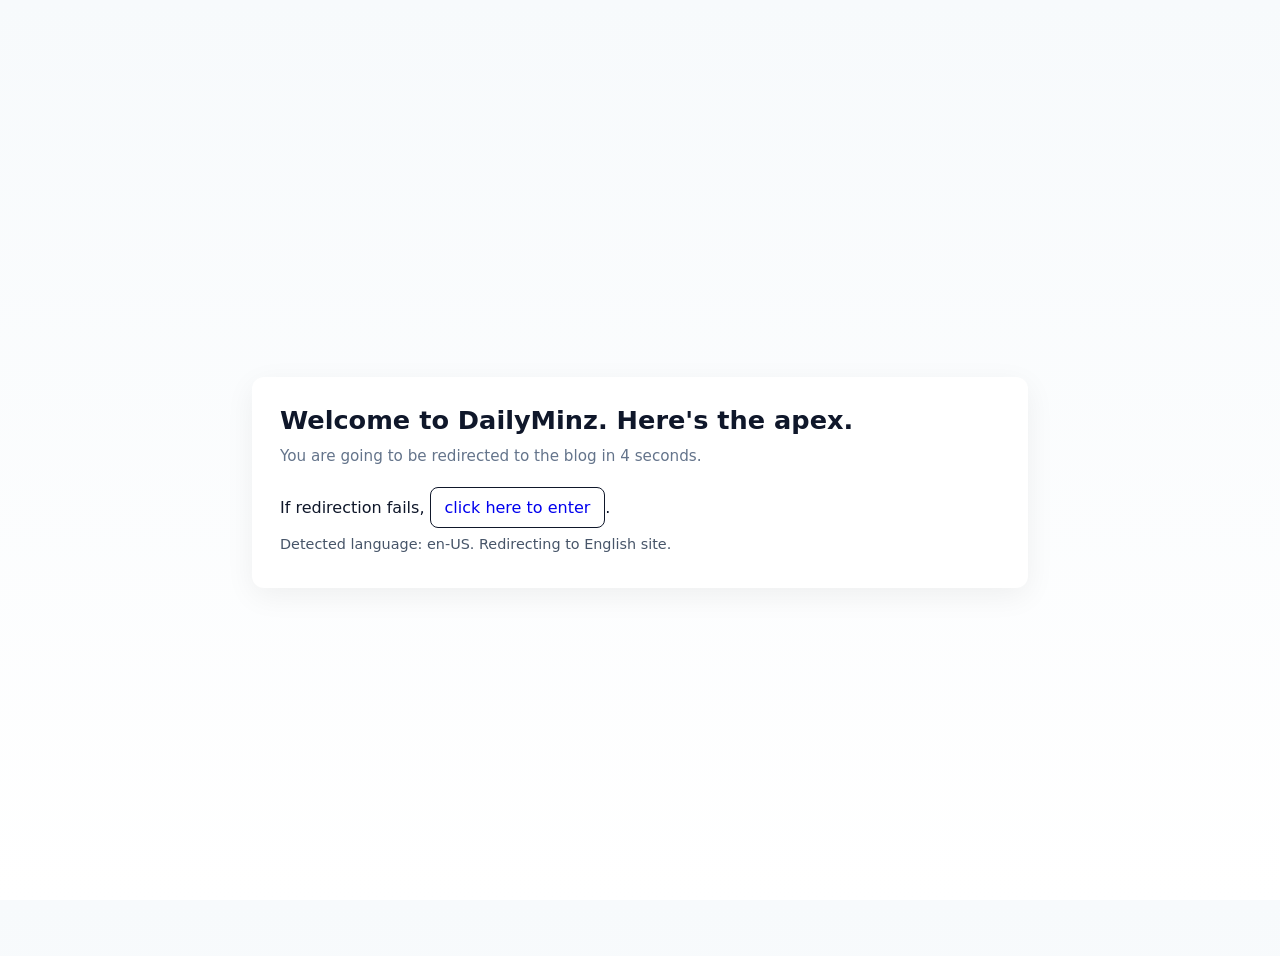
<file: goto.html>
<!doctype html>
<html lang="en">

<head>
  <meta charset="utf-8">
  <meta name="viewport" content="width=device-width,initial-scale=1">
  <title>DailyMinz — Redirect</title>
  <!-- Default meta-refresh to English; JS will update if visitor uses Chinese -->
  <meta id="meta-refresh" http-equiv="refresh" content="5;url=https://en.dailyminz.org">
  <!-- rel="me" for IndieAuth -->
  <link rel="me" href="https://github.com/StonePick" />
  <style>
    :root {
      font-family: system-ui, -apple-system, Segoe UI, Roboto, 'Noto Sans', Arial, 'Hiragino Kaku Gothic ProN', sans-serif
    }

    html,
    body {
      height: 100%
    }

    body {
      display: flex;
      align-items: center;
      justify-content: center;
      padding: 24px;
      background: linear-gradient(180deg, #f7fafc, #ffffff);
      color: #0f172a
    }

    .card {
      max-width: 720px;
      width: 100%;
      background: #fff;
      border-radius: 12px;
      box-shadow: 0 8px 30px rgba(2, 6, 23, 0.06);
      padding: 28px
    }

    h1 {
      margin: 0 0 12px;
      font-size: 1.6rem
    }

    p {
      margin: 8px 0
    }

    .muted {
      color: #64748b;
      font-size: 0.95rem
    }

    .cta {
      display: inline-block;
      margin-top: 14px;
      padding: 10px 14px;
      border-radius: 8px;
      text-decoration: none;
      border: 1px solid #0f172a
    }

    .small {
      font-size: 0.9rem;
      color: #475569
    }

    .count {
      font-weight: 600
    }
  </style>
</head>

<body>
  <main class="card" role="main">
    <h1>Welcome to DailyMinz. Here's the apex.</h1>
    <p class="muted">You are going to be redirected to the blog in <span id="count">5</span> seconds.</p>
    <p>If redirection fails, <a id="manual-link" class="cta" href="#">click here to enter</a>.</p>
    <p class="small" id="lang-note">Redirect target will follow your browser language settings.</p>
    <noscript>
      <p class="muted">JavaScript is disabled in your browser. Please choose a language below to continue:</p>
      <ul>
        <li><a href="https://zh.dailyminz.org">中文站 (zh.dailyminz.org)</a></li>
        <li><a href="https://en.dailyminz.org">English站 (en.dailyminz.org)</a></li>
      </ul>
      <p>
        <a href="https://xn--sr8hvo.ws/previous">←</a>
        An <a href="https://xn--sr8hvo.ws">IndieWeb Webring</a> 🕸💍
        <a href="https://xn--sr8hvo.ws/next">→</a>
      </p>
    </noscript>
  </main>

  <script>
    (function () {
      const zhURL = 'https://zh.dailyminz.org';
      const enURL = 'https://en.dailyminz.org';

      // Detect language robustly
      const rawLang = (navigator.languages && navigator.languages[0]) || navigator.language || navigator.userLanguage || '';
      const lang = (rawLang || '').toLowerCase();

      // Choose target: any language code starting with 'zh' -> Chinese
      const isChinese = /^zh(-|$)/.test(lang);
      const target = isChinese ? zhURL : enURL;

      // Update the manual link and meta refresh so meta works if browser honors it
      const manualLink = document.getElementById('manual-link');
      manualLink.setAttribute('href', target);
      manualLink.setAttribute('role', 'button');

      const meta = document.getElementById('meta-refresh');
      if (meta) {
        meta.setAttribute('content', `5;url=${target}`);
      }

      // Update visible note for transparency
      const langNote = document.getElementById('lang-note');
      langNote.textContent = `Detected language: ${rawLang || 'unknown'}. Redirecting to ${isChinese ? '中文站' : 'English site'}.`;

      // Countdown + final redirect (in case meta isn't honored)
      const countEl = document.getElementById('count');
      let count = 5;
      const interval = setInterval(() => {
        count -= 1;
        if (countEl) countEl.textContent = String(count);
        if (count <= 0) {
          clearInterval(interval);
          // Use replace to avoid polluting history
          try { window.location.replace(target); }
          catch (e) { window.location.href = target; }
        }
      }, 1000);

      // Accessibility: allow Enter/Space on the manual link when focused
      manualLink.addEventListener('keydown', (e) => {
        if (e.key === 'Enter' || e.key === ' ') window.location.href = target;
      });

    })();
  </script>

</body>

</html>
</file>
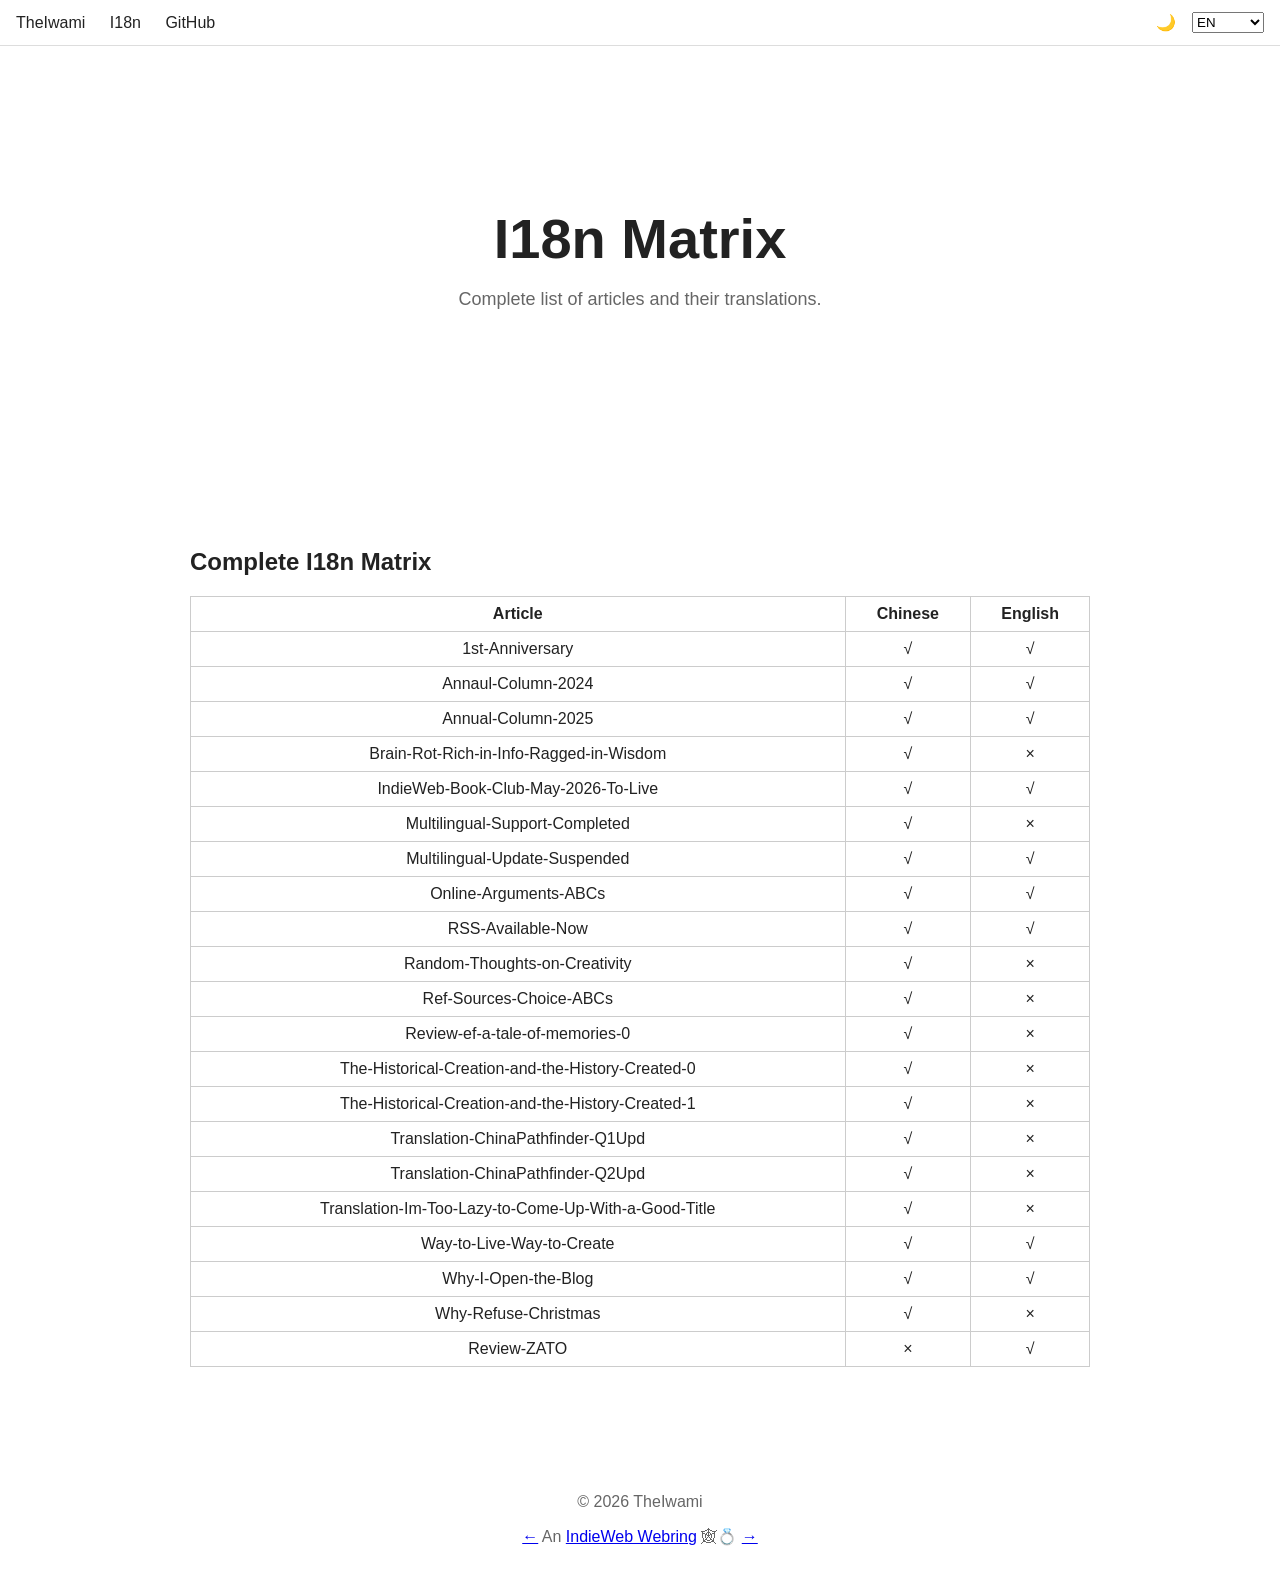
<file: i18n.html>
<!DOCTYPE html>
<html lang="en">

<head>
    <meta http-equiv="content-type" content="text/html; charset=utf-8">
    <meta name="mobile-web-app-capable" content="yes" />
    <meta name="viewport" content="width=device-width, initial-scale=1.0">
    <link rel="authorization_endpoint" href="https://indieauth.com/auth">
    <link rel="token_endpoint" href="https://tokens.indieauth.com/token">
    <title>I18n Matrix - DailyMinz</title>

    <link rel="stylesheet" href="css/style.css">
</head>

<body>

    <!-- NAVBAR -->
    <header class="navbar">

        <div class="nav-left">
            <a href="https://theiwami.net">TheIwami</a>
            <a href="/i18n.html">I18n</a>
            <a href="https://github.com/StonePick">GitHub</a>
        </div>

        <div class="nav-right">

            <button id="themeToggle" class="theme-switch">🌙</button>

            <select id="langSelect">
                <option value="en">EN</option>
                <option value="zh">中文</option>
            </select>

        </div>

    </header>


    <!-- HERO -->
    <section class="hero">

        <h1 id="heroTitle">I18n Matrix</h1>
        <p id="heroSubtitle">Complete list of articles and their translations.</p>

    </section>


    <main>

        <!-- I18N MATRIX -->
        <section id="i18n">

            <h2>Complete I18n Matrix</h2>

            <table id="i18nTable">
                <thead>
                    <tr>
                        <th>Article</th>
                        <th>Chinese</th>
                        <th>English</th>
                    </tr>
                </thead>

                <tbody></tbody>

            </table>

        </section>

    </main>


    <footer>

        <p>© 2026 TheIwami</p>
        <p>
            <a href="https://xn--sr8hvo.ws/previous">←</a>
            An <a href="https://xn--sr8hvo.ws">IndieWeb Webring</a> 🕸💍
            <a href="https://xn--sr8hvo.ws/next">→</a>
        </p>

    </footer>

    <script src="js/main.js"></script>
    <script>
        // Override loadMatrix to show full table
        async function loadMatrix() {
            const { zh_names = [], en_names = [] } = await fetchNames();

            const zhSet = new Set(zh_names);
            const enSet = new Set(en_names);
            const all = Array.from(new Set([...zh_names, ...en_names]));

            const tbody = document.querySelector("#i18nTable tbody");
            tbody.innerHTML = "";

            all.forEach(name => {
                const tr = document.createElement("tr");
                tr.innerHTML = `
<td>${name}</td>
<td>${zhSet.has(name) ? "√" : "×"}</td>
<td>${enSet.has(name) ? "√" : "×"}</td>
`;
                tbody.appendChild(tr);
            });
        }

        // Load the matrix
        loadMatrix();
    </script>

</body>

</html>
</file>
<file: css/style.css>
:root {

    --bg: #ffffff;
    --text: #222;
    --subtext: #666;
    --accent: #0077cc;

}

body.dark {

    --bg: #121212;
    --text: #eee;
    --subtext: #999;

}

body {

    margin: 0;
    font-family: sans-serif;
    background: var(--bg);
    color: var(--text);

}


/* NAVBAR */

.navbar {

    position: fixed;
    top: 0;
    width: 100%;

    display: flex;
    justify-content: space-between;
    align-items: center;
    flex-wrap: wrap;

    padding: 12px 16px;
    box-sizing: border-box;

    background: var(--bg);
    border-bottom: 1px solid #ddd;

}

.nav-left a {

    margin-right: 20px;
    text-decoration: none;
    color: var(--text);

}

.nav-right {

    display: flex;
    gap: 10px;
    flex-wrap: wrap;
    justify-content: flex-end;
    min-width: 0;

}

.nav-right select {
    min-width: 72px;
    max-width: 110px;
    width: auto;
}

.theme-switch {

    background: none;
    border: none;
    cursor: pointer;
    font-size: 16px;
    color: var(--text);

}


/* HERO */

.hero {

    text-align: center;
    padding: 160px 20px 120px;

}

.hero h1 {

    font-size: 56px;
    margin-bottom: 10px;

}

.hero p {

    color: var(--subtext);
    font-size: 18px;

}


/* SECTIONS */

main section {

    padding: 80px 20px;
    max-width: 900px;
    margin: auto;

}

h2 {

    margin-bottom: 20px;

}


/* POSTS */

#postList li {

    margin-bottom: 10px;

}

#readMore {

    float: right;
    margin-top: 20px;

}


/* TABLE */

table {

    width: 100%;
    border-collapse: collapse;

}

th,
td {

    border: 1px solid #ccc;
    padding: 8px;
    text-align: center;

}


/* PROJECTS */

.project-list {

    display: grid;
    grid-template-columns: repeat(auto-fit, minmax(250px, 1fr));
    gap: 20px;

}

.project {

    border: 1px solid #ccc;
    padding: 20px;
    border-radius: 6px;

}


/* FOOTER */

footer {

    text-align: center;
    padding: 30px;
    color: var(--subtext);

}
</file>
